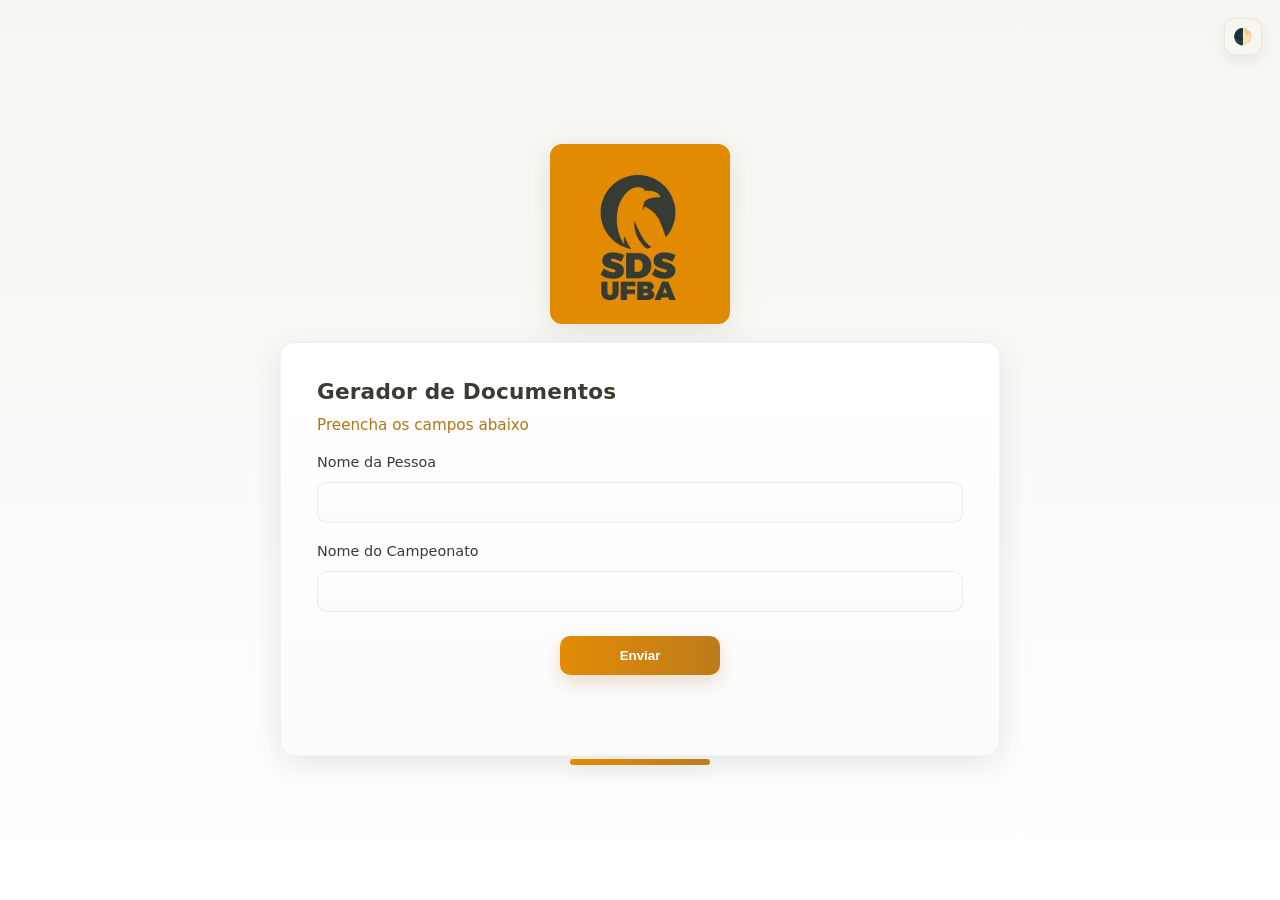
<file: static/index.html>
<!DOCTYPE html>
<html lang="pt-BR">
<head>
    <meta charset="UTF-8">
    <meta name="viewport" content="width=device-width, initial-scale=1">
    <title>Gerador de PDF</title>
    <link rel="stylesheet" href="css/styles.css">
</head>
<body>
    <div class="page">
        <header class="brand">
            <img src="img/sdsUfbalogo.png" alt="Logo" class="logo">
            <div class="theme-toggle">
                <button id="themeBtn" aria-label="Alternar tema" title="Alternar tema" aria-pressed="false">🌓</button>
            </div>
        </header>

        <main class="main">
            <form class="card" id="formPDF">
                <h1 class="title">Gerador de Documentos</h1>
                <p class="subtitle">Preencha os campos abaixo</p>

                <label for="nome" class="label">Nome da Pessoa</label>
                <input type="text" id="nome" name="nome" class="input" required>

                <label for="campeonato" class="label">Nome do Campeonato</label>
                <input type="text" id="campeonato" name="campeonato" class="input" required>

                <button type="submit" class="btn">Enviar</button>
                <p id="status" class="status" aria-live="polite"></p>
            </form>
        </main>
    </div>

    <script src="js/theme.js"></script>
    <script>
        
    </script>
</body>
</html>
</file>
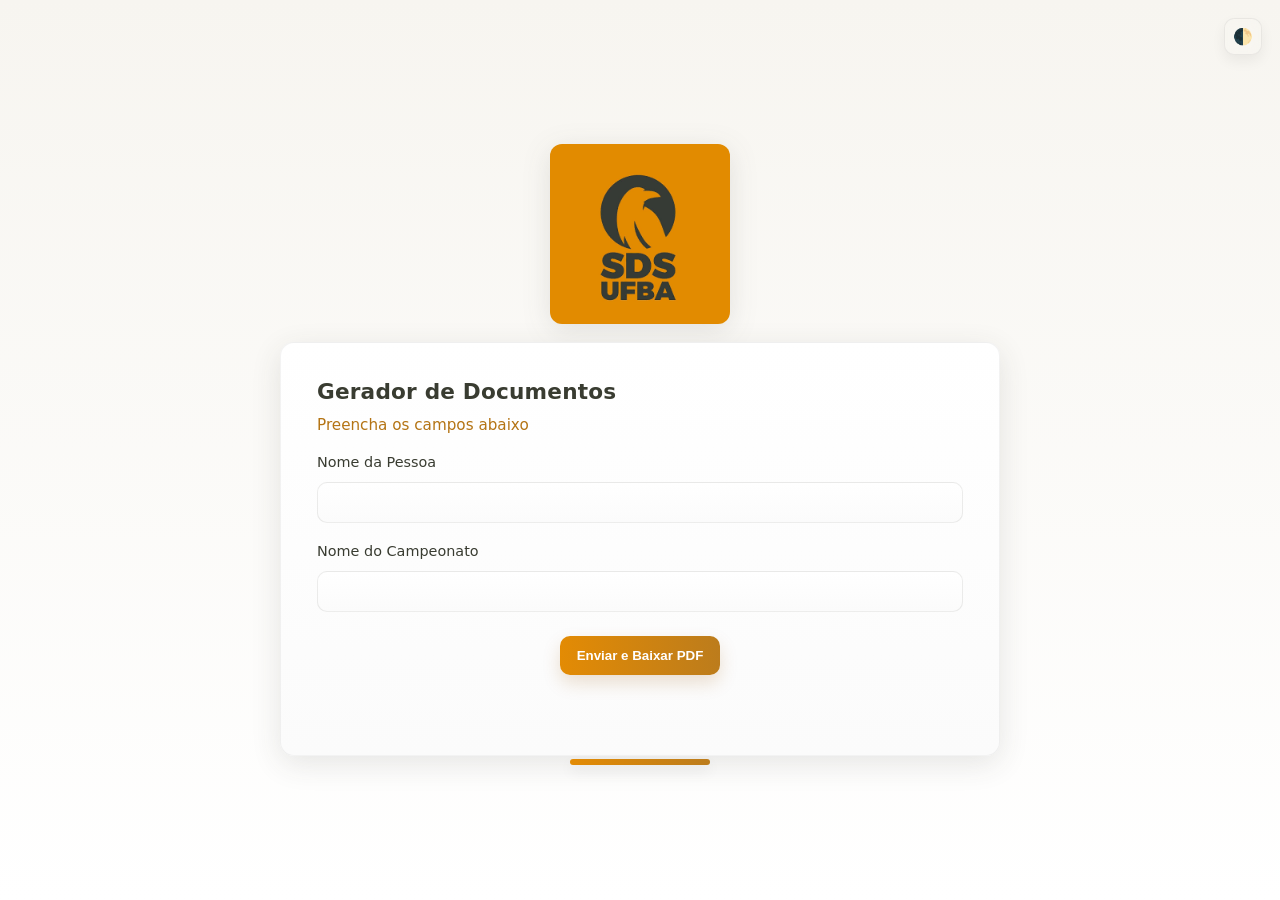
<file: frontend/static/index.html>
<!DOCTYPE html>
<html lang="pt-BR">
<head>
    <meta charset="UTF-8">
    <meta name="viewport" content="width=device-width, initial-scale=1">
    <title>Gerador de Documentos PDF</title>
    <link rel="stylesheet" href="css/styles.css">
</head>
<body>
    <div class="page">
        <header class="brand">
            <img src="img/sdsUfbalogo.png" alt="Logo" class="logo">
            <div class="theme-toggle">
                <button id="themeBtn" aria-label="Alternar tema" title="Alternar tema" aria-pressed="false">🌓</button>
            </div>
        </header>

        <main class="main">
            <form class="card" id="formPDF">
                <h1 class="title">Gerador de Documentos</h1>
                <p class="subtitle">Preencha os campos abaixo</p>

                <label for="nome" class="label">Nome da Pessoa</label>
                <input type="text" id="nome" name="nome" class="input" required>

                <label for="campeonato" class="label">Nome do Campeonato</label>
                <input type="text" id="campeonato" name="campeonato" class="input" required>

                <button type="submit" class="btn">Enviar e Baixar PDF</button>
                <p id="status" class="status" aria-live="polite"></p>
            </form>
        </main>
    </div>

    <script src="js/theme.js"></script>
    <script>
        const formPDF = document.getElementById('formPDF');
        const statusElement = document.getElementById('status');

        formPDF.addEventListener('submit', async (e) => {
            e.preventDefault();

            const nome = document.getElementById('nome').value.trim();
            const campeonato = document.getElementById('campeonato').value.trim();

            statusElement.textContent = 'Gerando PDF, aguarde...';
            statusElement.style.color = '#555';

            try {
                const response = await fetch('http://localhost:8080/api/documentos/gerar', {
                    method: 'POST',
                    headers: {
                        'Content-Type': 'application/json'
                    },
                    body: JSON.stringify({ nome, campeonato })
                });

                if (!response.ok) {
                    throw new Error('Falha ao gerar PDF (Status ' + response.status + ')');
                }

                const blob = await response.blob();
                const url = window.URL.createObjectURL(blob);
                const a = document.createElement('a');
                a.href = url;
                a.download = `Documento_${nome.replace(/\s+/g, '_')}.pdf`;
                document.body.appendChild(a);
                a.click();
                a.remove();
                window.URL.revokeObjectURL(url);

                statusElement.textContent = 'Documento PDF gerado e baixado com sucesso!';
                statusElement.style.color = '#28a745';
            } catch (error) {
                console.error('Erro:', error);
                statusElement.textContent = 'Erro ao gerar documento. Verifique se o servidor backend está rodando em http://localhost:8080.';
                statusElement.style.color = '#dc3545';
            }
        });
    </script>
</body>
</html>
</file>
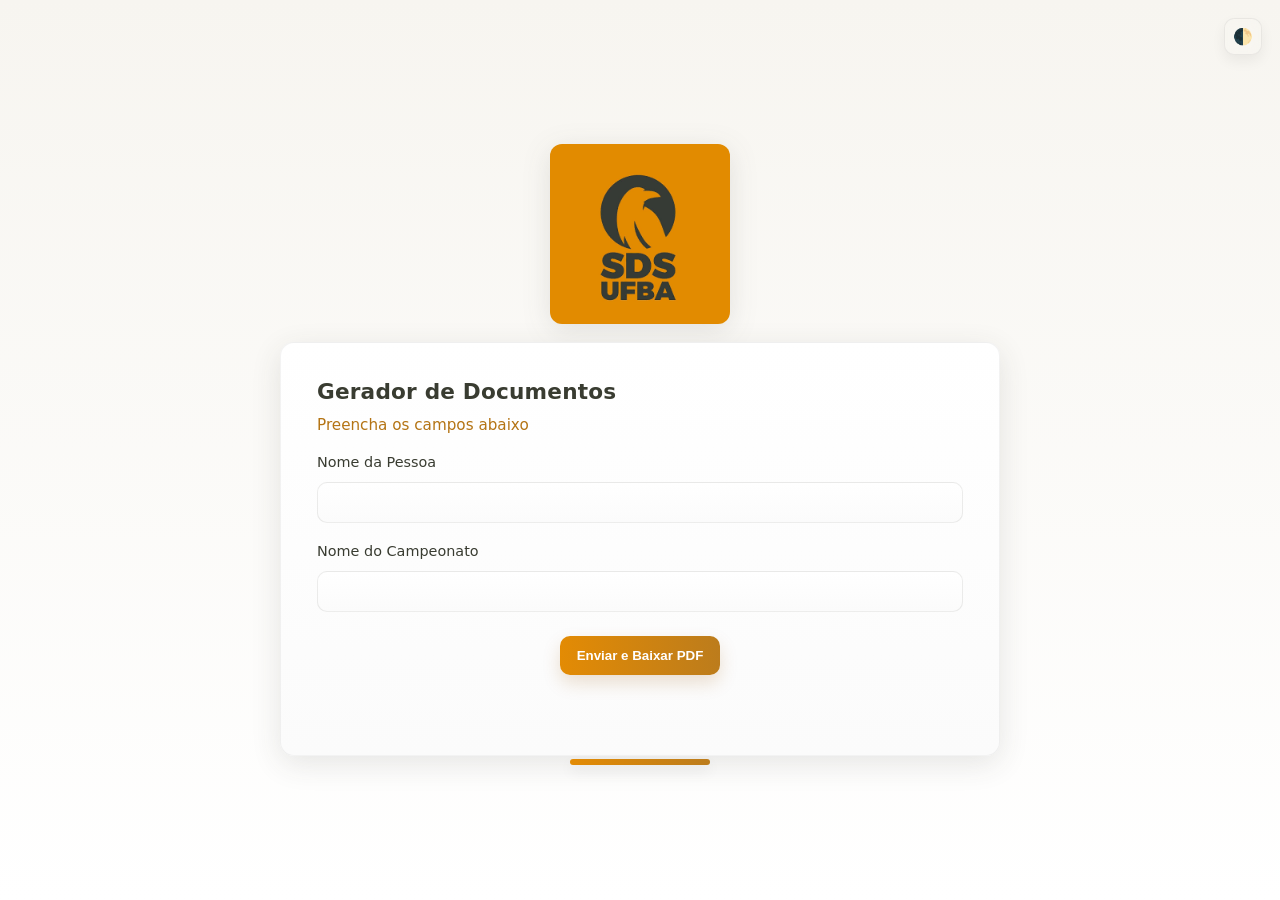
<file: backend/reeditor/src/main/resources/static/index.html>
<!DOCTYPE html>
<html lang="pt-BR">
<head>
    <meta charset="UTF-8">
    <meta name="viewport" content="width=device-width, initial-scale=1">
    <title>Gerador de Documentos PDF</title>
    <link rel="stylesheet" href="css/styles.css">
</head>
<body>
    <div class="page">
        <header class="brand">
            <img src="img/sdsUfbalogo.png" alt="Logo" class="logo">
            <div class="theme-toggle">
                <button id="themeBtn" aria-label="Alternar tema" title="Alternar tema" aria-pressed="false">🌓</button>
            </div>
        </header>

        <main class="main">
            <form class="card" id="formPDF">
                <h1 class="title">Gerador de Documentos</h1>
                <p class="subtitle">Preencha os campos abaixo</p>

                <label for="nome" class="label">Nome da Pessoa</label>
                <input type="text" id="nome" name="nome" class="input" required>

                <label for="campeonato" class="label">Nome do Campeonato</label>
                <input type="text" id="campeonato" name="campeonato" class="input" required>

                <button type="submit" class="btn">Enviar e Baixar PDF</button>
                <p id="status" class="status" aria-live="polite"></p>
            </form>
        </main>
    </div>

    <script src="js/theme.js"></script>
    <script>
        const formPDF = document.getElementById('formPDF');
        const statusElement = document.getElementById('status');

        formPDF.addEventListener('submit', async (e) => {
            e.preventDefault();

            const nome = document.getElementById('nome').value.trim();
            const campeonato = document.getElementById('campeonato').value.trim();

            statusElement.textContent = 'Gerando PDF, aguarde...';
            statusElement.style.color = '#555';

            try {
                const response = await fetch('/api/documentos/gerar', {
                    method: 'POST',
                    headers: {
                        'Content-Type': 'application/json'
                    },
                    body: JSON.stringify({ nome, campeonato })
                });

                if (!response.ok) {
                    throw new Error('Falha ao gerar PDF (Status ' + response.status + ')');
                }

                const blob = await response.blob();
                const url = window.URL.createObjectURL(blob);
                const a = document.createElement('a');
                a.href = url;
                a.download = `Documento_${nome.replace(/\s+/g, '_')}.pdf`;
                document.body.appendChild(a);
                a.click();
                a.remove();
                window.URL.revokeObjectURL(url);

                statusElement.textContent = 'Documento PDF gerado e baixado com sucesso!';
                statusElement.style.color = '#28a745';
            } catch (error) {
                console.error('Erro:', error);
                statusElement.textContent = 'Erro ao gerar documento. Verifique se o servidor backend está rodando em http://localhost:8080.';
                statusElement.style.color = '#dc3545';
            }
        });
    </script>
</body>
</html>
</file>
<file: static/css/styles.css>
:root{
    --dark: #393c31;
    --accent: #e38b04;
    --muted1: #91661d;
    --muted2: #b47414;
    --muted3: #bc7c1c;

    /* tons laranja para botões (mantidos também no tema escuro) */
    --btn-orange-1: #e38b04;
    --btn-orange-2: #bc7c1c;

    --bg: #f7f5f0;
    --card-bg: #ffffff;
    --shadow: rgba(57,60,49,0.12);
    --text: #222222;
}

*{box-sizing: border-box}
html,body{height:100%;margin:0;font-family: Inter, ui-sans-serif, system-ui, -apple-system, "Segoe UI", Roboto, "Helvetica Neue", Arial;font-size:16px;background: linear-gradient(180deg,var(--bg),#fff);color:var(--text)}

.page{
    min-height:100%;
    display:flex;
    flex-direction:column;
    align-items:center;
    justify-content:center;
    padding:32px 16px;
}

.brand{display:flex;align-items:center;justify-content:center;margin-bottom:18px}
.logo{width:180px;max-width:40vw;height:auto;filter:drop-shadow(0 6px 14px var(--shadow));border-radius:12px;opacity:1}

/* toggle de tema */
.theme-toggle{position:fixed;top:18px;right:18px;z-index:60}
.theme-toggle button{background:rgba(255,255,255,0.03);backdrop-filter: blur(6px);border:1px solid rgba(0,0,0,0.06);padding:8px;border-radius:10px;cursor:pointer;font-size:16px;box-shadow:0 6px 14px rgba(15,18,20,0.06);transition:transform .12s ease,background .12s ease}
.theme-toggle button:hover{transform:translateY(-2px);background:rgba(255,255,255,0.04)}

@media (max-width:600px){
    .theme-toggle{top:12px;right:12px}
}

/* Tema escuro: ativado quando body tiver a classe .dark */
/* Quando a classe 'dark' estiver presente no <html> ou <body> */
.dark{
    /* tema escuro mais cinza e suave */
    --dark: #e6e7e8;
    --accent: #bfa97a;    /* acento levemente dourado para detalhes */
    --muted1: #9ea3a6;
    --muted2: #8f9396;
    --muted3: #7f8386;

    --bg: #2b2d2e;        /* fundo em grafite acinzentado */
    --card-bg: #303233;   /* card um pouco mais claro */
    --shadow: rgba(0,0,0,0.28);
    --text: #e6e7e8;
}
.dark html, .dark body{background: linear-gradient(180deg,var(--bg), #161718);color:var(--text)}
.dark .card{background: linear-gradient(180deg,var(--card-bg), #0f1112);border-color: rgba(255,255,255,0.03);box-shadow: 0 8px 30px rgba(0,0,0,0.6)}
.dark .input{background: linear-gradient(180deg,#0f1113,#0b0c0d);border:1px solid rgba(255,255,255,0.04);color:var(--text)}
.dark .label, .dark .title, .dark .subtitle{color:var(--text)}
.dark .btn{background:linear-gradient(90deg,var(--btn-orange-1),var(--btn-orange-2));box-shadow:0 8px 18px rgba(0,0,0,0.35);color:white}
.dark .theme-toggle button{border:1px solid rgba(255,255,255,0.06)}

.main{width:100%;max-width:720px;display:flex;align-items:center;justify-content:center}

.card{
    width:100%;
    padding:28px;
    border-radius:14px;
    background: linear-gradient(180deg, var(--card-bg) 0%, #fbfbfb 100%);
    box-shadow: 0 8px 30px var(--shadow);
    position:relative; /* necessário para a barrinha decorativa */
    display:flex;
    flex-direction:column;
    gap:12px;
    align-items:stretch;
    animation:pop .38s cubic-bezier(.2,.9,.3,1);
    border: 1px solid rgba(57,60,49,0.06);
    transition:background .22s ease,color .22s ease,box-shadow .22s ease,border-color .18s ease;
}

@keyframes pop{
    from{transform:translateY(8px) scale(.995);opacity:0}
    to{transform:none;opacity:1}
}

.title{margin:0;font-size:1.35rem;color:var(--dark);letter-spacing:0.2px}
.subtitle{margin:0;color:var(--muted2);font-size:0.95rem}

.label{font-size:0.9rem;color:var(--dark);margin-top:8px}
.input{
    padding:12px 14px;border-radius:10px;border:1px solid rgba(57,60,49,0.09);outline:none;background:linear-gradient(180deg,#ffffff,#fbfbfb);transition:box-shadow .18s ease,transform .12s ease,border-color .12s ease
}
.input:focus{box-shadow:0 6px 18px rgba(227,139,4,0.12);border-color:var(--accent);transform:translateY(-1px)}

.btn{
    margin-top:12px;padding:12px 16px;border-radius:10px;border:0;background:linear-gradient(90deg,var(--accent),var(--muted3));color:white;font-weight:600;cursor:pointer;box-shadow:0 8px 18px rgba(156,90,10,0.18);transition:transform .14s cubic-bezier(.2,.9,.3,1),box-shadow .14s ease,filter .14s ease;align-self:center;min-width:160px
}
.btn:hover{transform:translateY(-3px) scale(1.01);filter:brightness(1.02);box-shadow:0 14px 30px rgba(156,90,10,0.18)}
.btn:active{transform:translateY(0)}

/* Inputs animation micro-interactions */
.input::placeholder{color:#9a8f7f}

/* Responsividade */
@media (max-width:600px){
    .card{padding:20px;border-radius:12px}
    .logo{width:140px}
    .title{font-size:1.15rem}
}

/* Acessibilidade e foco visível */
.input:focus-visible{outline:3px solid rgba(227,139,4,0.12);outline-offset:3px}

/* Pequena animação de entrada para rótulos */
.label{opacity:0;transform:translateY(6px);animation:labelIn .5s ease forwards;animation-delay:.12s}
@keyframes labelIn{to{opacity:1;transform:none}}

/* imagem estática e levemente arredondada */
.logo{opacity:1}

/* estilo para telas grandes */
@media (min-width:900px){
    .card{padding:36px}
}

/* footer minimalista (opcional) */
.card::after{
    /* barra decorativa laranja sob o card */
    content:"";
    position:absolute;
    left:50%;
    transform:translateX(-50%);
    bottom:-10px; /* posicionada logo abaixo do card */
    width:140px;
    height:6px;
    border-radius:6px;
    background: linear-gradient(90deg,var(--btn-orange-1),var(--btn-orange-2));
    box-shadow:0 6px 14px rgba(0,0,0,0.08);
}
</file>
<file: frontend/static/css/styles.css>
:root{
    --dark: #393c31;
    --accent: #e38b04;
    --muted1: #91661d;
    --muted2: #b47414;
    --muted3: #bc7c1c;

    /* tons laranja para botões (mantidos também no tema escuro) */
    --btn-orange-1: #e38b04;
    --btn-orange-2: #bc7c1c;

    --bg: #f7f5f0;
    --card-bg: #ffffff;
    --shadow: rgba(57,60,49,0.12);
    --text: #222222;
}

*{box-sizing: border-box}
html,body{height:100%;margin:0;font-family: Inter, ui-sans-serif, system-ui, -apple-system, "Segoe UI", Roboto, "Helvetica Neue", Arial;font-size:16px;background: linear-gradient(180deg,var(--bg),#fff);color:var(--text)}

.page{
    min-height:100%;
    display:flex;
    flex-direction:column;
    align-items:center;
    justify-content:center;
    padding:32px 16px;
}

.brand{display:flex;align-items:center;justify-content:center;margin-bottom:18px}
.logo{width:180px;max-width:40vw;height:auto;filter:drop-shadow(0 6px 14px var(--shadow));border-radius:12px;opacity:1}

/* toggle de tema */
.theme-toggle{position:fixed;top:18px;right:18px;z-index:60}
.theme-toggle button{background:rgba(255,255,255,0.03);backdrop-filter: blur(6px);border:1px solid rgba(0,0,0,0.06);padding:8px;border-radius:10px;cursor:pointer;font-size:16px;box-shadow:0 6px 14px rgba(15,18,20,0.06);transition:transform .12s ease,background .12s ease}
.theme-toggle button:hover{transform:translateY(-2px);background:rgba(255,255,255,0.04)}

@media (max-width:600px){
    .theme-toggle{top:12px;right:12px}
}

/* Tema escuro: ativado quando body tiver a classe .dark */
/* Quando a classe 'dark' estiver presente no <html> ou <body> */
.dark{
    /* tema escuro mais cinza e suave */
    --dark: #e6e7e8;
    --accent: #bfa97a;    /* acento levemente dourado para detalhes */
    --muted1: #9ea3a6;
    --muted2: #8f9396;
    --muted3: #7f8386;

    --bg: #2b2d2e;        /* fundo em grafite acinzentado */
    --card-bg: #303233;   /* card um pouco mais claro */
    --shadow: rgba(0,0,0,0.28);
    --text: #e6e7e8;
}
.dark html, .dark body{background: linear-gradient(180deg,var(--bg), #161718);color:var(--text)}
.dark .card{background: linear-gradient(180deg,var(--card-bg), #0f1112);border-color: rgba(255,255,255,0.03);box-shadow: 0 8px 30px rgba(0,0,0,0.6)}
.dark .input{background: linear-gradient(180deg,#0f1113,#0b0c0d);border:1px solid rgba(255,255,255,0.04);color:var(--text)}
.dark .label, .dark .title, .dark .subtitle{color:var(--text)}
.dark .btn{background:linear-gradient(90deg,var(--btn-orange-1),var(--btn-orange-2));box-shadow:0 8px 18px rgba(0,0,0,0.35);color:white}
.dark .theme-toggle button{border:1px solid rgba(255,255,255,0.06)}

.main{width:100%;max-width:720px;display:flex;align-items:center;justify-content:center}

.card{
    width:100%;
    padding:28px;
    border-radius:14px;
    background: linear-gradient(180deg, var(--card-bg) 0%, #fbfbfb 100%);
    box-shadow: 0 8px 30px var(--shadow);
    position:relative; /* necessário para a barrinha decorativa */
    display:flex;
    flex-direction:column;
    gap:12px;
    align-items:stretch;
    animation:pop .38s cubic-bezier(.2,.9,.3,1);
    border: 1px solid rgba(57,60,49,0.06);
    transition:background .22s ease,color .22s ease,box-shadow .22s ease,border-color .18s ease;
}

@keyframes pop{
    from{transform:translateY(8px) scale(.995);opacity:0}
    to{transform:none;opacity:1}
}

.title{margin:0;font-size:1.35rem;color:var(--dark);letter-spacing:0.2px}
.subtitle{margin:0;color:var(--muted2);font-size:0.95rem}

.label{font-size:0.9rem;color:var(--dark);margin-top:8px}
.input{
    padding:12px 14px;border-radius:10px;border:1px solid rgba(57,60,49,0.09);outline:none;background:linear-gradient(180deg,#ffffff,#fbfbfb);transition:box-shadow .18s ease,transform .12s ease,border-color .12s ease
}
.input:focus{box-shadow:0 6px 18px rgba(227,139,4,0.12);border-color:var(--accent);transform:translateY(-1px)}

.btn{
    margin-top:12px;padding:12px 16px;border-radius:10px;border:0;background:linear-gradient(90deg,var(--accent),var(--muted3));color:white;font-weight:600;cursor:pointer;box-shadow:0 8px 18px rgba(156,90,10,0.18);transition:transform .14s cubic-bezier(.2,.9,.3,1),box-shadow .14s ease,filter .14s ease;align-self:center;min-width:160px
}
.btn:hover{transform:translateY(-3px) scale(1.01);filter:brightness(1.02);box-shadow:0 14px 30px rgba(156,90,10,0.18)}
.btn:active{transform:translateY(0)}

/* Inputs animation micro-interactions */
.input::placeholder{color:#9a8f7f}

/* Responsividade */
@media (max-width:600px){
    .card{padding:20px;border-radius:12px}
    .logo{width:140px}
    .title{font-size:1.15rem}
}

/* Acessibilidade e foco visível */
.input:focus-visible{outline:3px solid rgba(227,139,4,0.12);outline-offset:3px}

/* Pequena animação de entrada para rótulos */
.label{opacity:0;transform:translateY(6px);animation:labelIn .5s ease forwards;animation-delay:.12s}
@keyframes labelIn{to{opacity:1;transform:none}}

/* imagem estática e levemente arredondada */
.logo{opacity:1}

/* estilo para telas grandes */
@media (min-width:900px){
    .card{padding:36px}
}

/* footer minimalista (opcional) */
.card::after{
    /* barra decorativa laranja sob o card */
    content:"";
    position:absolute;
    left:50%;
    transform:translateX(-50%);
    bottom:-10px; /* posicionada logo abaixo do card */
    width:140px;
    height:6px;
    border-radius:6px;
    background: linear-gradient(90deg,var(--btn-orange-1),var(--btn-orange-2));
    box-shadow:0 6px 14px rgba(0,0,0,0.08);
}
</file>
<file: backend/reeditor/src/main/resources/static/css/styles.css>
:root{
    --dark: #393c31;
    --accent: #e38b04;
    --muted1: #91661d;
    --muted2: #b47414;
    --muted3: #bc7c1c;

    /* tons laranja para botões (mantidos também no tema escuro) */
    --btn-orange-1: #e38b04;
    --btn-orange-2: #bc7c1c;

    --bg: #f7f5f0;
    --card-bg: #ffffff;
    --shadow: rgba(57,60,49,0.12);
    --text: #222222;
}

*{box-sizing: border-box}
html,body{height:100%;margin:0;font-family: Inter, ui-sans-serif, system-ui, -apple-system, "Segoe UI", Roboto, "Helvetica Neue", Arial;font-size:16px;background: linear-gradient(180deg,var(--bg),#fff);color:var(--text)}

.page{
    min-height:100%;
    display:flex;
    flex-direction:column;
    align-items:center;
    justify-content:center;
    padding:32px 16px;
}

.brand{display:flex;align-items:center;justify-content:center;margin-bottom:18px}
.logo{width:180px;max-width:40vw;height:auto;filter:drop-shadow(0 6px 14px var(--shadow));border-radius:12px;opacity:1}

/* toggle de tema */
.theme-toggle{position:fixed;top:18px;right:18px;z-index:60}
.theme-toggle button{background:rgba(255,255,255,0.03);backdrop-filter: blur(6px);border:1px solid rgba(0,0,0,0.06);padding:8px;border-radius:10px;cursor:pointer;font-size:16px;box-shadow:0 6px 14px rgba(15,18,20,0.06);transition:transform .12s ease,background .12s ease}
.theme-toggle button:hover{transform:translateY(-2px);background:rgba(255,255,255,0.04)}

@media (max-width:600px){
    .theme-toggle{top:12px;right:12px}
}

/* Tema escuro: ativado quando body tiver a classe .dark */
/* Quando a classe 'dark' estiver presente no <html> ou <body> */
.dark{
    /* tema escuro mais cinza e suave */
    --dark: #e6e7e8;
    --accent: #bfa97a;    /* acento levemente dourado para detalhes */
    --muted1: #9ea3a6;
    --muted2: #8f9396;
    --muted3: #7f8386;

    --bg: #2b2d2e;        /* fundo em grafite acinzentado */
    --card-bg: #303233;   /* card um pouco mais claro */
    --shadow: rgba(0,0,0,0.28);
    --text: #e6e7e8;
}
.dark html, .dark body{background: linear-gradient(180deg,var(--bg), #161718);color:var(--text)}
.dark .card{background: linear-gradient(180deg,var(--card-bg), #0f1112);border-color: rgba(255,255,255,0.03);box-shadow: 0 8px 30px rgba(0,0,0,0.6)}
.dark .input{background: linear-gradient(180deg,#0f1113,#0b0c0d);border:1px solid rgba(255,255,255,0.04);color:var(--text)}
.dark .label, .dark .title, .dark .subtitle{color:var(--text)}
.dark .btn{background:linear-gradient(90deg,var(--btn-orange-1),var(--btn-orange-2));box-shadow:0 8px 18px rgba(0,0,0,0.35);color:white}
.dark .theme-toggle button{border:1px solid rgba(255,255,255,0.06)}

.main{width:100%;max-width:720px;display:flex;align-items:center;justify-content:center}

.card{
    width:100%;
    padding:28px;
    border-radius:14px;
    background: linear-gradient(180deg, var(--card-bg) 0%, #fbfbfb 100%);
    box-shadow: 0 8px 30px var(--shadow);
    position:relative; /* necessário para a barrinha decorativa */
    display:flex;
    flex-direction:column;
    gap:12px;
    align-items:stretch;
    animation:pop .38s cubic-bezier(.2,.9,.3,1);
    border: 1px solid rgba(57,60,49,0.06);
    transition:background .22s ease,color .22s ease,box-shadow .22s ease,border-color .18s ease;
}

@keyframes pop{
    from{transform:translateY(8px) scale(.995);opacity:0}
    to{transform:none;opacity:1}
}

.title{margin:0;font-size:1.35rem;color:var(--dark);letter-spacing:0.2px}
.subtitle{margin:0;color:var(--muted2);font-size:0.95rem}

.label{font-size:0.9rem;color:var(--dark);margin-top:8px}
.input{
    padding:12px 14px;border-radius:10px;border:1px solid rgba(57,60,49,0.09);outline:none;background:linear-gradient(180deg,#ffffff,#fbfbfb);transition:box-shadow .18s ease,transform .12s ease,border-color .12s ease
}
.input:focus{box-shadow:0 6px 18px rgba(227,139,4,0.12);border-color:var(--accent);transform:translateY(-1px)}

.btn{
    margin-top:12px;padding:12px 16px;border-radius:10px;border:0;background:linear-gradient(90deg,var(--accent),var(--muted3));color:white;font-weight:600;cursor:pointer;box-shadow:0 8px 18px rgba(156,90,10,0.18);transition:transform .14s cubic-bezier(.2,.9,.3,1),box-shadow .14s ease,filter .14s ease;align-self:center;min-width:160px
}
.btn:hover{transform:translateY(-3px) scale(1.01);filter:brightness(1.02);box-shadow:0 14px 30px rgba(156,90,10,0.18)}
.btn:active{transform:translateY(0)}

/* Inputs animation micro-interactions */
.input::placeholder{color:#9a8f7f}

/* Responsividade */
@media (max-width:600px){
    .card{padding:20px;border-radius:12px}
    .logo{width:140px}
    .title{font-size:1.15rem}
}

/* Acessibilidade e foco visível */
.input:focus-visible{outline:3px solid rgba(227,139,4,0.12);outline-offset:3px}

/* Pequena animação de entrada para rótulos */
.label{opacity:0;transform:translateY(6px);animation:labelIn .5s ease forwards;animation-delay:.12s}
@keyframes labelIn{to{opacity:1;transform:none}}

/* imagem estática e levemente arredondada */
.logo{opacity:1}

/* estilo para telas grandes */
@media (min-width:900px){
    .card{padding:36px}
}

/* footer minimalista (opcional) */
.card::after{
    /* barra decorativa laranja sob o card */
    content:"";
    position:absolute;
    left:50%;
    transform:translateX(-50%);
    bottom:-10px; /* posicionada logo abaixo do card */
    width:140px;
    height:6px;
    border-radius:6px;
    background: linear-gradient(90deg,var(--btn-orange-1),var(--btn-orange-2));
    box-shadow:0 6px 14px rgba(0,0,0,0.08);
}
</file>
